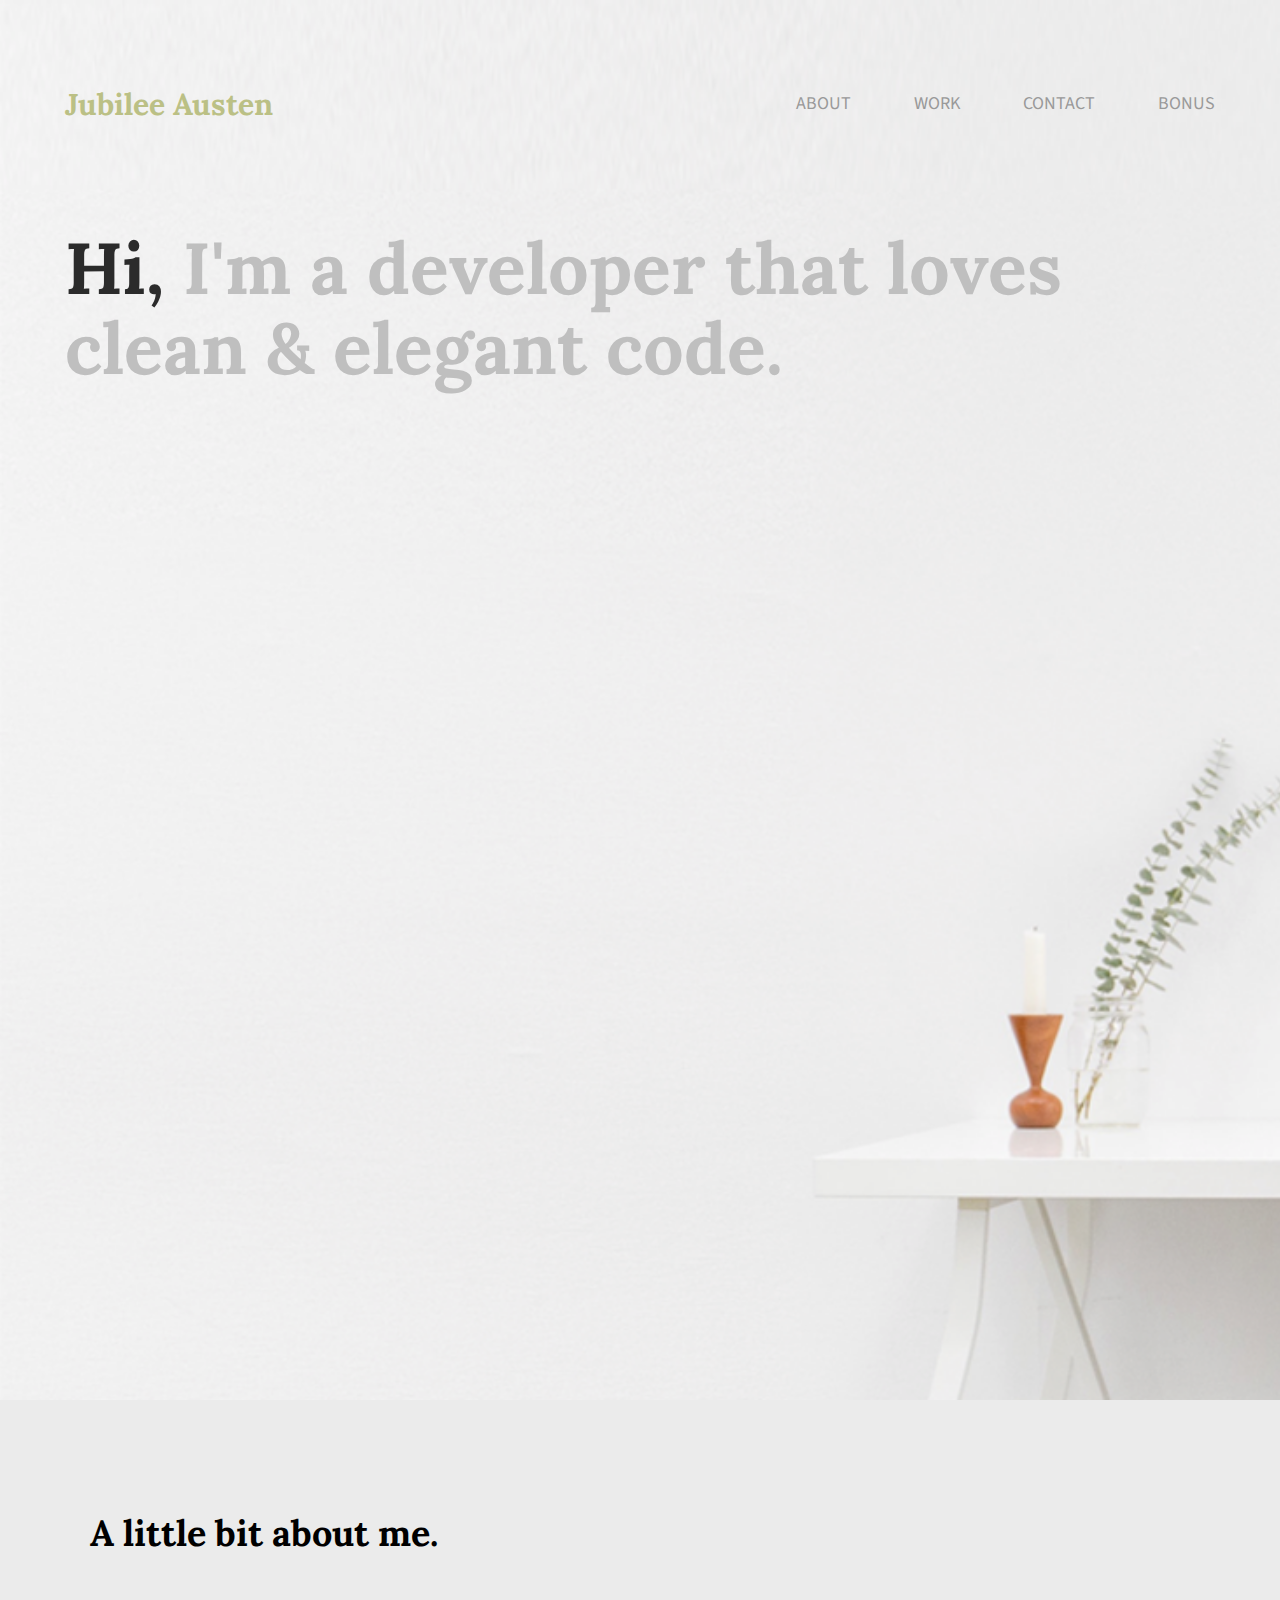
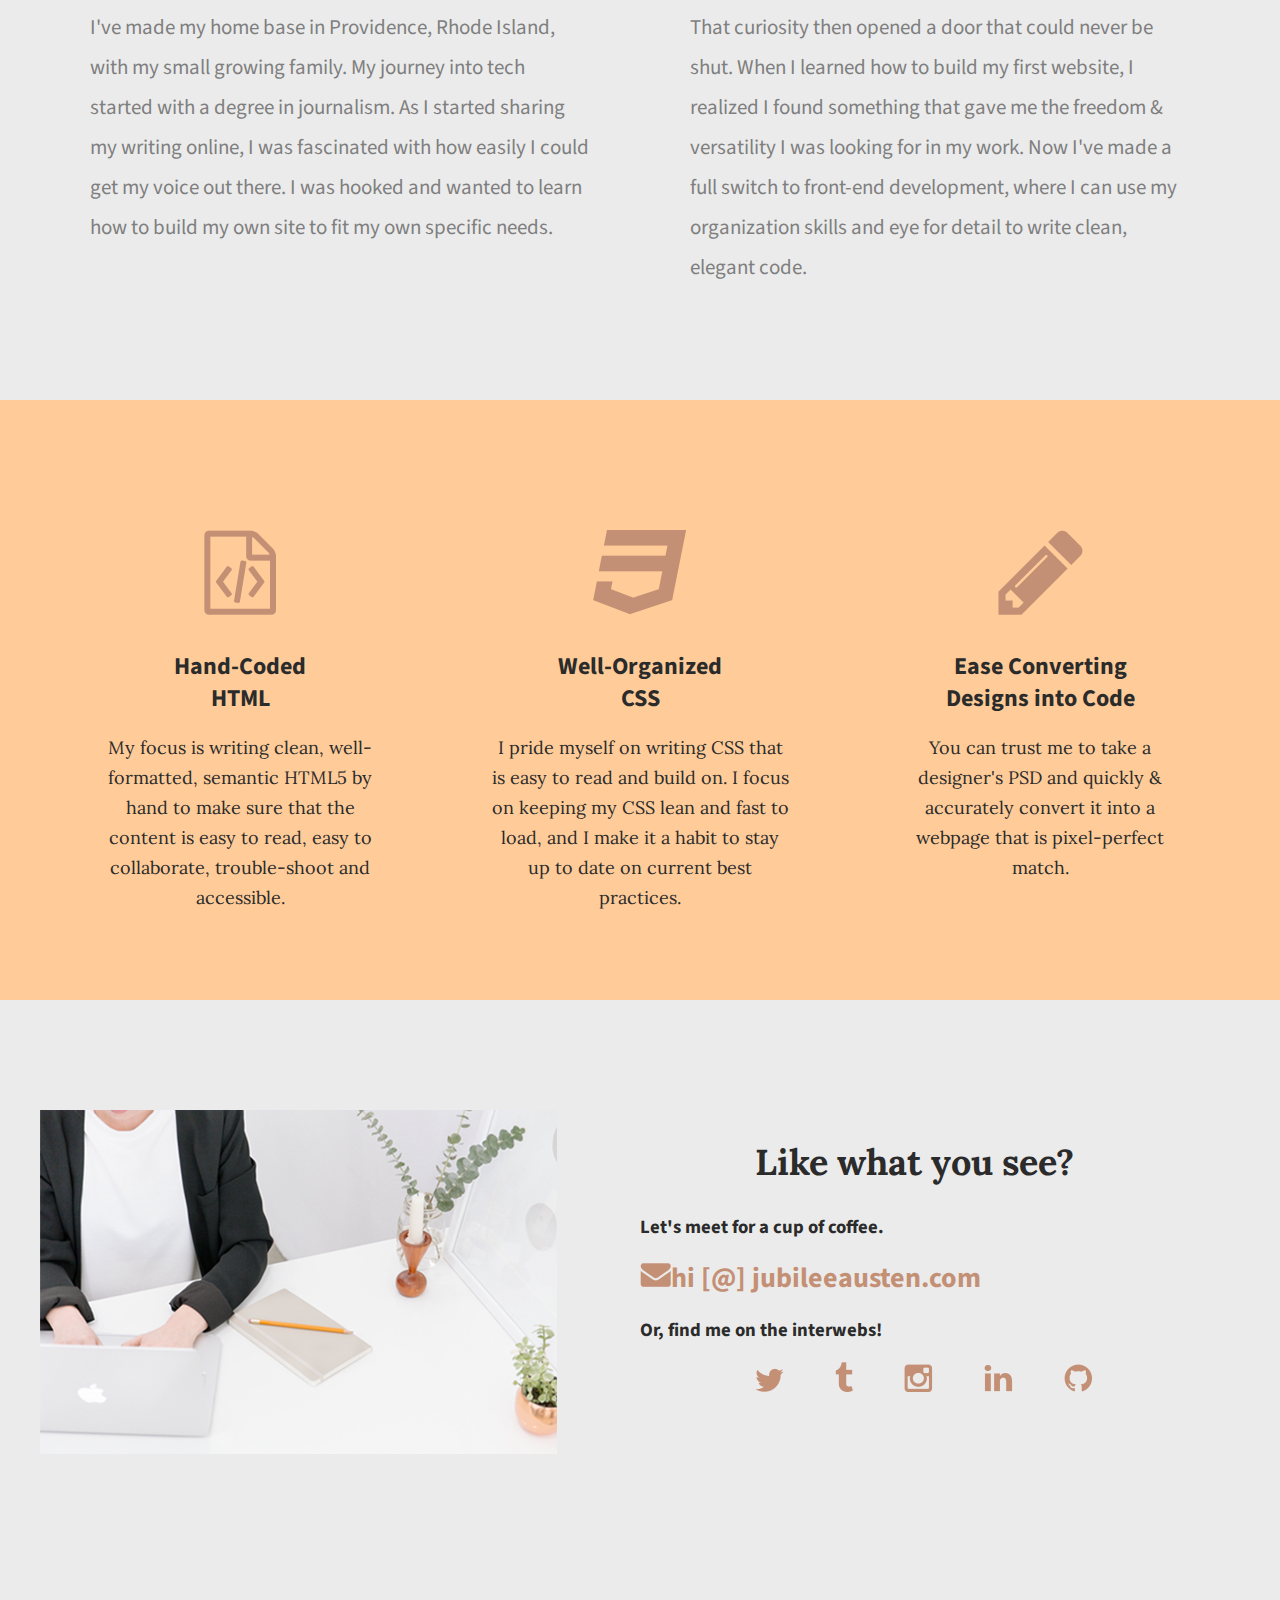
<file: index.html>
<!doctype html>
<html lang="en">
    <head>
      <meta charset="utf-8">
        <title>Jubilee Austen | Portfolio</title>
        <link rel="stylesheet" href="css/normalize.css">
        <link rel="stylesheet" href="css/main.css">
        <link href='https://fonts.googleapis.com/css?family=Lora:400,700' rel='stylesheet' type='text/css'>
        <link href='https://fonts.googleapis.com/css?family=Source+Sans+Pro:400,700' rel='stylesheet' type='text/css'>
    </head>
    <body>
        <header>
          <div class="full-width">
              <div class="half-width">
                <h1>Jubilee Austen</h1>
                </div>
                <div class="half-width">
                <nav>
                    <ul>
                      <li><a href="#about">About</a></li>
                      <li><a href="#work">Work</a></li>
                      <li><a href="#contact">Contact</a></li>
                      <li><a href="bonus/index.html">Bonus</a></li>
                    </ul>
                  </nav>
                </div>
                <h2><span>Hi,</span> I'm a developer that loves clean &amp; elegant code.</h2>
            </div>
        </header>

      <main>
            <section id="about">
              <div class="full-width">
                  <h2>A little bit about me.</h2>
                  <div class="half-width">
                    <p>I've made my home base in Providence, Rhode Island, with my small growing family.
                    My journey into tech started with a degree in journalism. As I started sharing my writing
                    online, I was fascinated with how easily I could get my voice out there.
                    I was hooked and wanted to learn how to build my own site to fit my own specific needs.
                    </p>
                  </div>
                <div class="half-width">
                  <p>That curiosity then opened a door that could never be shut. When I learned how to build my first website, I realized I found something that gave me the freedom & versatility I was looking for in my work. Now I've made a full switch to front-end development,
                    where I can use my organization skills and eye for detail to write clean, elegant code.
                  </p>
                </div>
              </div>
            </section>

            <section id="work">
              <div class="full-width">
                <div class="third-width">
                  <img src="img/html-icon.png" alt="HTML icon" />
                  <h3>Hand-Coded HTML</h3>
                  <p>My focus is writing clean, well-formatted, semantic HTML5 by hand to make sure that the content is easy to read, easy to collaborate, trouble-shoot and accessible.</p>
                </div>
                <div class="third-width">
                  <img src="img/css-icon.png" alt="HTML icon" />
                  <h3>Well-Organized CSS</h3>
                  <p>I pride myself on writing CSS that is easy to read and build on. I focus on keeping my CSS lean and fast to load, and I make it a habit to stay up to date on current best practices.</p>
                </div>
                <div class="third-width">
                  <img src="img/pencil-icon.png" alt="HTML icon" />
                  <h3>Ease Converting Designs into Code</h3>
                  <p>You can trust me to take a designer's PSD and quickly & accurately convert it into a webpage that is pixel-perfect match.</p>
                </div>
              </div>
            </section>
            <footer id="contact">
              <div class="full-width">
                <div class="half-width">
                    <img src="img/contact-img.png" alt="contact image icon" />
                  </div>
                  <div class="half-width" id="contact-info">
                  <h2>Like what you see? </h2>
                  <h3>Let's meet for a cup of coffee.</h3>
                  <a href="mailto:hi@jubileeausten.com"><img src="img/envelope.png" alt="envelope icon" />hi [@] jubileeausten.com</a>
                    <h3>Or, find me on the interwebs!</h3>
                    <ul>
                      <li><a href=""><img src="img/twitter.png" alt="HTML icon" /></a></li>
                      <li><a href=""><img src="img/tumblr.png" alt="HTML icon" /></a></li>
                      <li><a href=""><img src="img/instagram.png" alt="HTML icon" /></a></li>
                      <li><a href=""><img src="img/linkedin.png" alt="HTML icon" /></a></li>
                      <li><a href=""><img src="img/github.png" alt="HTML icon" /></a></li>
                    </ul>
                  </div>
                </div>
              </footer>
            </main>
          </body>
        </html>
</file>
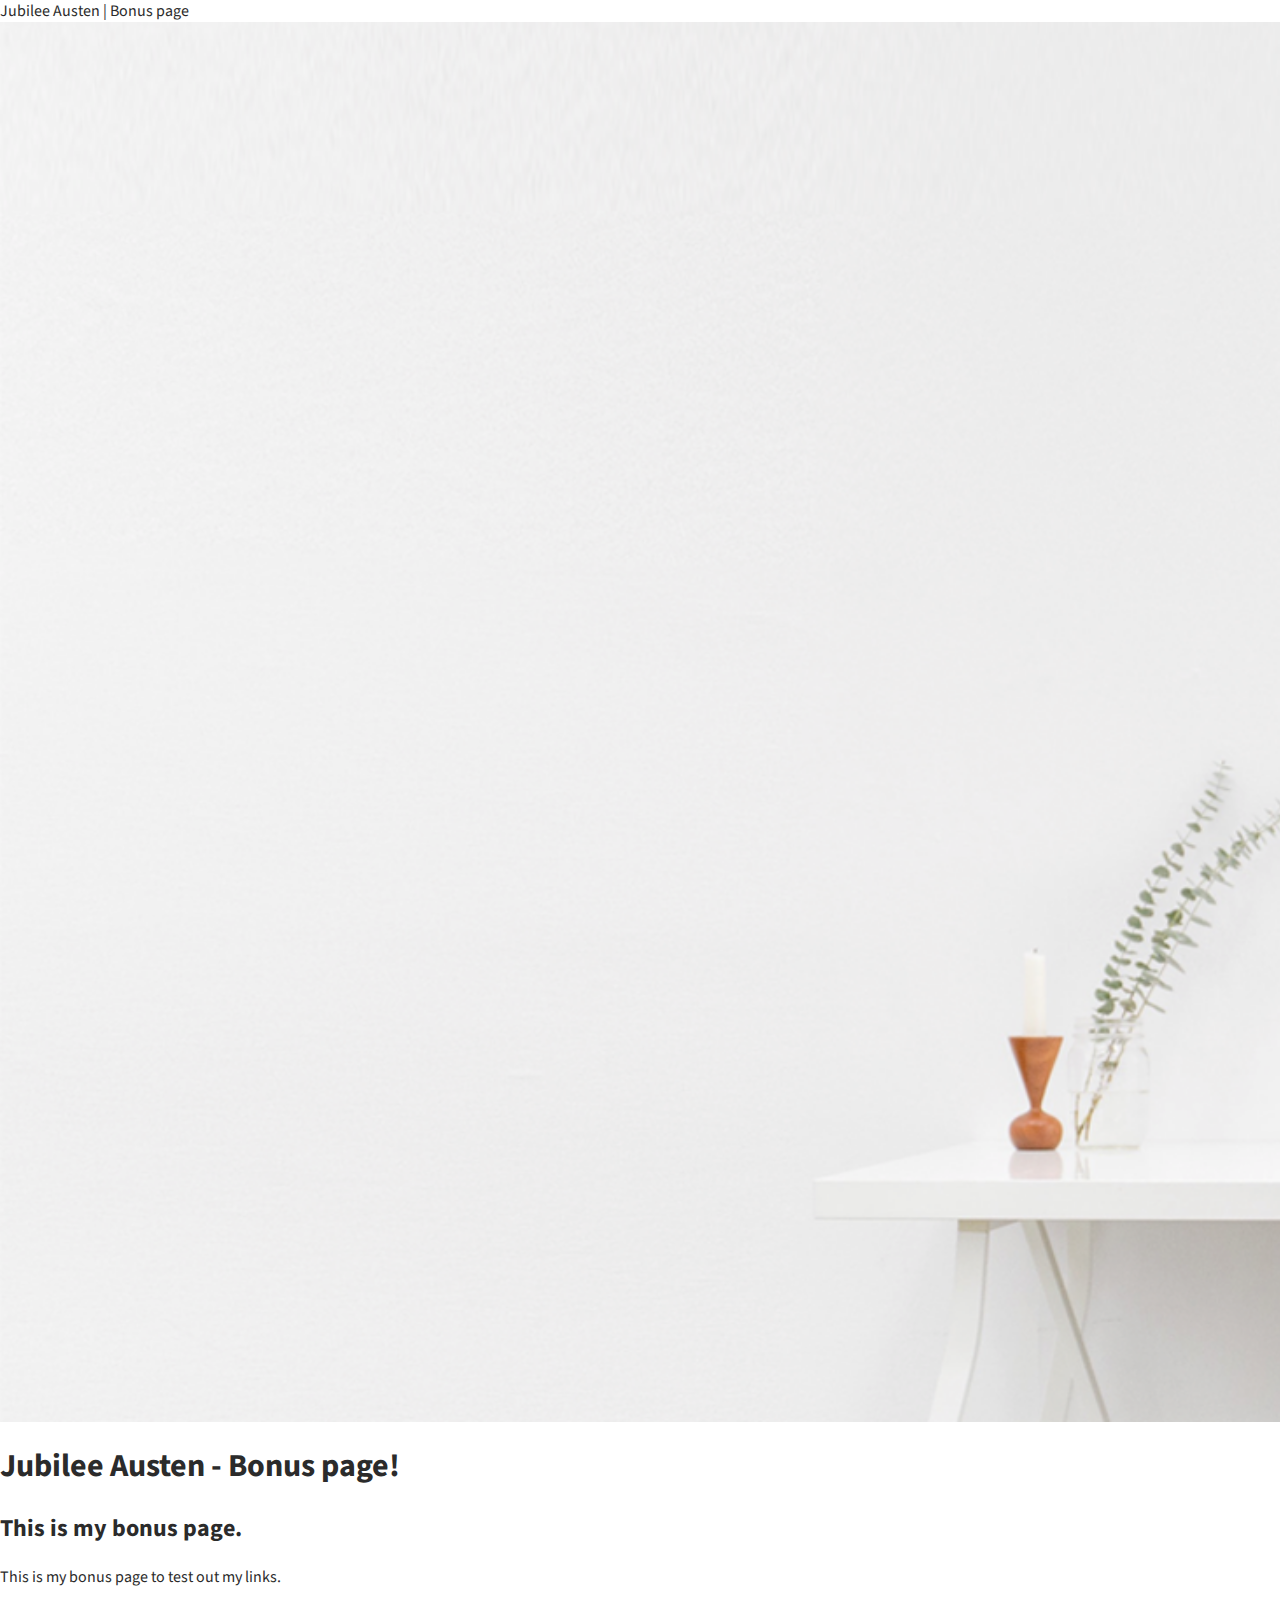
<file: bonus/index.html>
<!doctype html>
<html>
   <head>
      <title>
      </title>
      <link rel="stylesheet" href="../css/normalize.css">
      <link rel="stylesheet" href="../css/main.css">
      <link href="https://fonts.googleapis.com/css?family=Source+Sans+Pro:400,700+Lora:400,700" rel='stylesheet' type='text/css'>
   </head>

   <body>
     Jubilee Austen | Bonus page
     <header>
       <div class="full-width">

            </header>

          <div class="half-width">
             <h1>Jubilee Austen - Bonus page!</h1>

              <h2>This is my bonus page.</h2>
            <p>This is my bonus page to test out my links.</p>

       </div>
</file>
<file: css/main.css>
/***** BASE STYLES *****/
body {
  font-family: 'Source Sans Pro', sans-serif;
  color: #2b2b2b;
}
#about, #work, #contact, #bonus {
    height: 600px;
}


#about, #work, #contact, #bonus {
    height: 600px;
}
/***** GRID *****/
.full-width {
    width: 1200px;
    margin: 0 auto;
}
.half-width {
  width: 600px;
  float: left;

}
.third-width {
  width: 400px;
  float: left;
}
/****** HEADER ******/
header {
    height: 1400px;
    background: url('../img/hero.png');
    background-size: cover;
}
header h1 {
    font-family: 'Lora', serif;
    font-size: 30px;
    color: #bbc085;
    padding: 65px 0 65px 25px;
}
nav {
    float: right;
    padding: 75px 25px;
}
nav ul li{
    display: inline-block;
}
nav ul li a {
    text-transform: uppercase;
    text-decoration: none;
    font-size: 18px;
    color: #999999;
    padding-left: 60px;
}
header h2 {
    width: 1000px;
    clear: both;
    font-family: 'Lora',serif;
    font-size: 72px;
    line-height: 80px;
    letter-spacing: inherit;
    color: #bfbfbf;
    padding: 20px 0 20px 25px;
}
header h2 span {
    color: #2b2b2b;
}

/****** ABOUT ******/
#about{
    background-color: #ebebeb;
}
#about .full-width {
    padding: 80px 0;
}

#about h2 {
    font-family: 'Lora',serif;
    font-size: 36px;
    padding-left: 50px;
    color: black;
}
#about p {
    font-size: 21px;
    color: #7f7f7f;
    line-height: 40px;
    padding-left: 50px;
    padding-right: 50px;

}
#bonus p {
   font-size: 40px;
   color: #7f7f7f;
   line-height: 40px;
   padding-left: 50px;
   padding-right: 50px;

}
/****** WORK ******/

#work{
    background-color: #ffcc99;
    text-align: center;

}
#work .full-width {
    padding: 115px 0;

}
#work .third-width {
    padding: 15px 0;
    float: left;
    background-color: #ffcc99;
}
#work img {
    padding-bottom: 30px;
}
#work h3 {
    font-size: 24px;
    line-height: 32px;
    width: 190px;
    margin: 0 auto;
}
#work p {
    font-family: 'Lora',serif;
    font-size: 18px;
    line-height: 30px;
    padding: 0px 50px;
}
/****** CONTACT ******/
#contact {
    background-color: #ebebeb;
}

#contact .full-width {
    padding: 110px 0;
}
contact img#contact-img  {
    margin-left: 25px;
    border: 12px solid #ffffff;
}
#contact h2, #contact #email-header, #contact #socialmedia-header, #contact ul{
    padding-left: 115px;
}
#contact #envelope {
    padding: 0 10px 0 115px;
}
#contact h2 {
    font-family: 'Lora', serif;
    font-size: 36px;
    line-height: 44px;
}
#contact #email-header{
    font-size: 32px;
    font-weight: 400;
    line-height: 44px;
    margin: -30px 0 5px 0;
}
#contact #socialmedia-header {
    font-weight: bold;
    font-size: 29px;
    line-height: 44px;
    margin: 40px 0 0 0;

}
#contact a {
    text-decoration: none;
    color: #c49075;
    font-weight: bold;
    font-size: 28px;
}
#contact ul {
    list-style: none;
}
#contact ul li {
     display: inline-block;
}
#contact ul img {
    font-size: 32px;
    padding-right: 48px;

}
</file>
